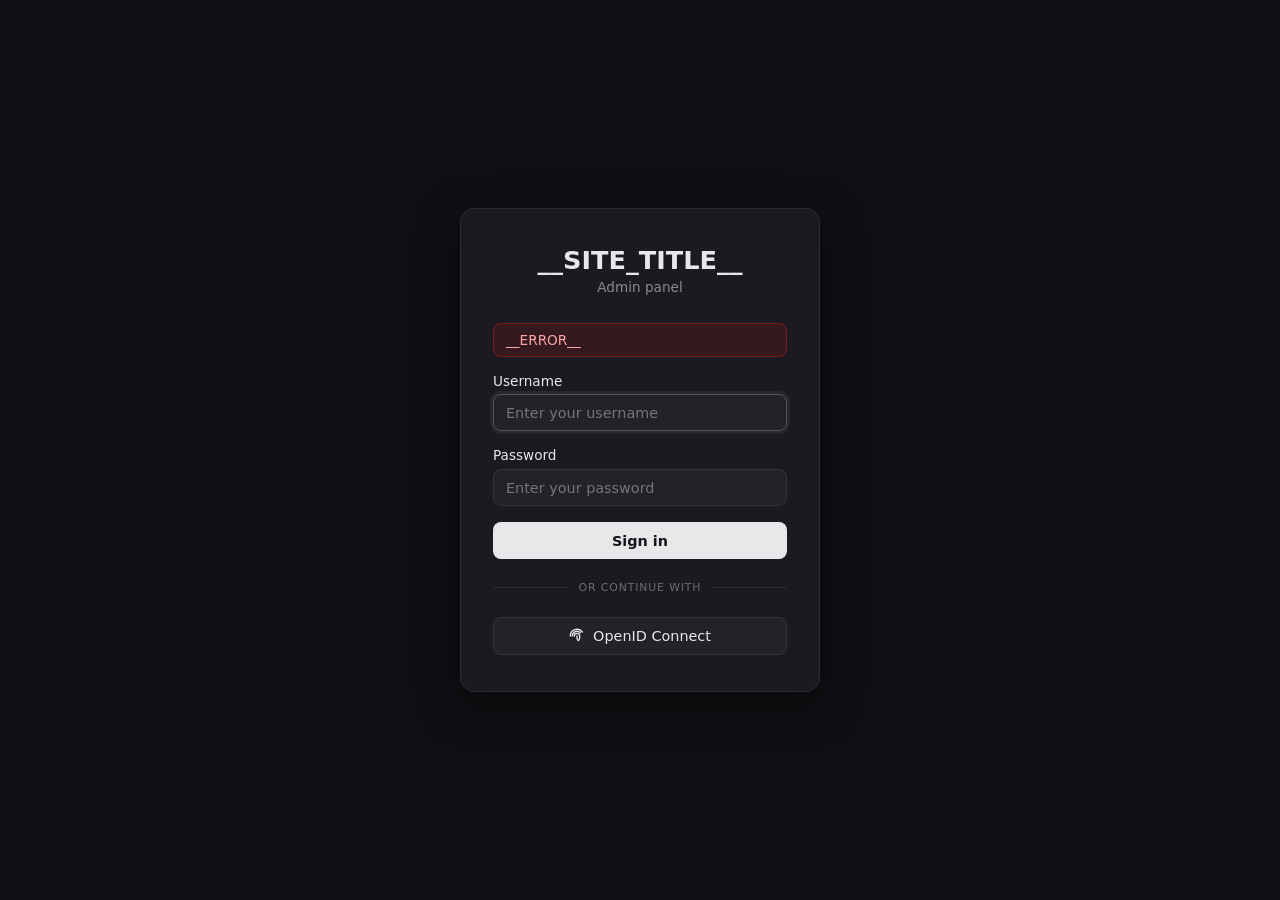
<file: app/static/admin/login.html>
<!DOCTYPE html>
<html lang="en">
<head>
  <meta charset="UTF-8" />
  <meta name="viewport" content="width=device-width, initial-scale=1.0" />
  <title>Sign in - __SITE_TITLE__</title>
  <style>
    * { box-sizing: border-box; }
    body {
      font-family: system-ui, sans-serif;
      background: #101014;
      color: #e8e8ea;
      margin: 0;
      display: flex;
      align-items: center;
      justify-content: center;
      min-height: 100vh;
    }
    .login-box {
      background: #1a1a20;
      border: 1px solid #2a2a32;
      border-radius: 14px;
      padding: 2.25rem 2rem;
      width: 100%;
      max-width: 360px;
      margin: 1rem;
      box-shadow: 0 12px 40px rgba(0, 0, 0, 0.5);
    }
    h1 { text-align: center; font-size: 1.6rem; margin: 0 0 0.25rem; }
    .subtitle {
      text-align: center;
      color: #8b8b95;
      font-size: 0.85rem;
      margin: 0 0 1.75rem;
    }
    label { display: block; font-size: 0.85rem; margin-bottom: 0.35rem; }
    input {
      width: 100%;
      padding: 0.6rem 0.75rem;
      background: #222229;
      border: 1px solid #33333c;
      border-radius: 8px;
      color: #e8e8ea;
      font-size: 0.9rem;
      font-family: inherit;
      margin-bottom: 1rem;
    }
    input:focus { outline: none; border-color: #555; box-shadow: 0 0 0 3px rgba(255, 255, 255, 0.06); }
    .btn {
      display: flex;
      align-items: center;
      justify-content: center;
      gap: 0.5rem;
      width: 100%;
      padding: 0.65rem;
      border: none;
      border-radius: 8px;
      font-size: 0.9rem;
      font-family: inherit;
      cursor: pointer;
      text-decoration: none;
    }
    .btn-primary { background: #e8e8ea; color: #16161a; font-weight: 600; }
    .btn-primary:hover { background: #fff; }
    .btn-oidc { background: #222229; color: #e8e8ea; border: 1px solid #33333c; }
    .btn-oidc:hover { background: #2a2a32; }
    .divider {
      display: flex;
      align-items: center;
      gap: 0.75rem;
      margin: 1.4rem 0;
      color: #6b6b75;
      font-size: 0.68rem;
      letter-spacing: 0.08em;
      text-transform: uppercase;
      white-space: nowrap;
    }
    .divider::before, .divider::after { content: ''; flex: 1; border-top: 1px solid #2a2a32; }
    .error {
      background: rgba(153, 27, 27, 0.2);
      border: 1px solid #7f1d1d;
      color: #fca5a5;
      padding: 0.5rem 0.75rem;
      border-radius: 8px;
      font-size: 0.85rem;
      margin-bottom: 1rem;
    }
    [hidden] { display: none !important; }
  </style>
</head>
<body>
  <div class="login-box">
    <h1>__SITE_TITLE__</h1>
    <p class="subtitle">Admin panel</p>
    <div class="error" __ERROR_HIDDEN__>__ERROR__</div>
    <form method="post" action="login" __PASSWORD_HIDDEN__>
      <label for="username">Username</label>
      <input id="username" name="username" type="text" placeholder="Enter your username" autocomplete="username" autofocus />
      <label for="password">Password</label>
      <input id="password" name="password" type="password" placeholder="Enter your password" autocomplete="current-password" />
      <button class="btn btn-primary" type="submit">Sign in</button>
    </form>
    <div class="divider" __DIVIDER_HIDDEN__><span>or continue with</span></div>
    <a class="btn btn-oidc" href="oidc/login" __OIDC_HIDDEN__>
      <svg width="16" height="16" viewBox="0 0 24 24" fill="none" stroke="currentColor" stroke-width="2" stroke-linecap="round" stroke-linejoin="round" aria-hidden="true"><path d="M2 12a10 10 0 0 1 18-6"/><path d="M5 12a7 7 0 0 1 12-5"/><path d="M8 12a4 4 0 0 1 8 0v2a8 8 0 0 1-1 4"/><path d="M12 12v3a6 6 0 0 0 2 4"/></svg>
      OpenID Connect
    </a>
  </div>
</body>
</html>
</file>
